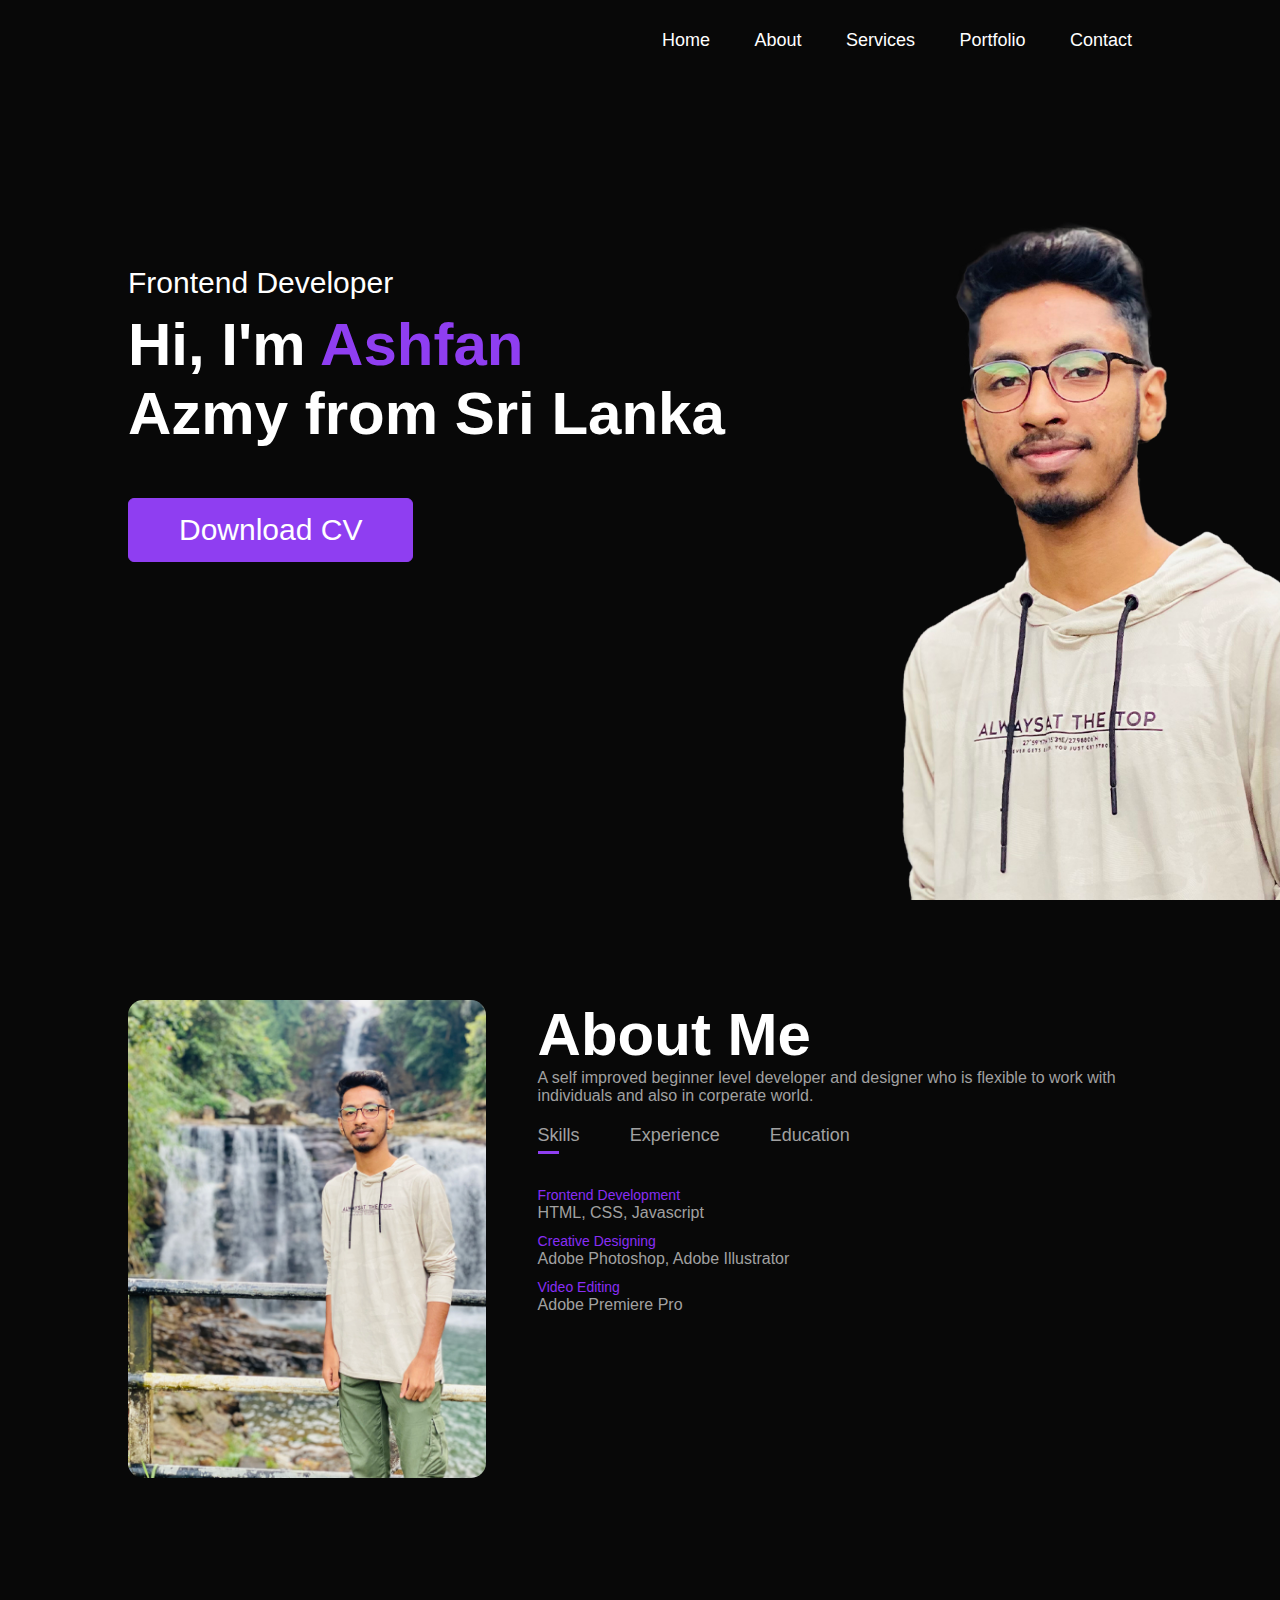
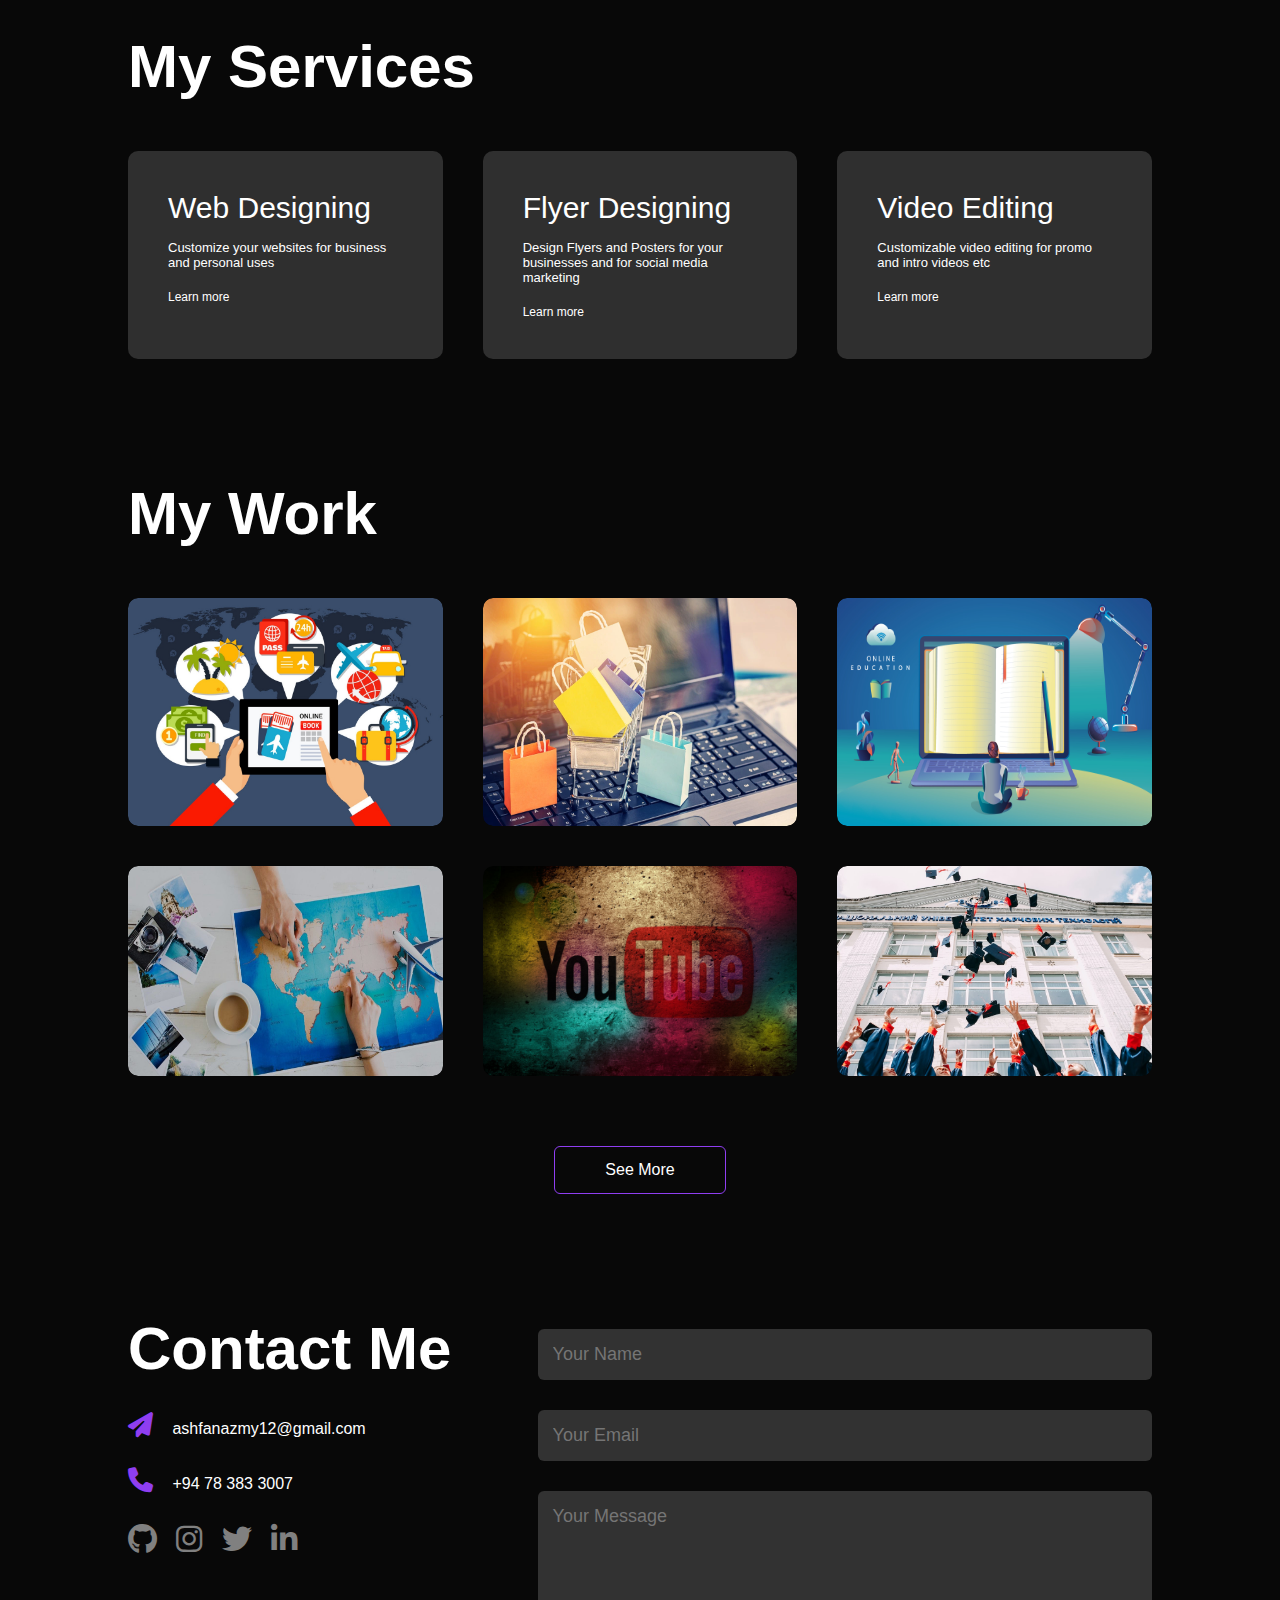
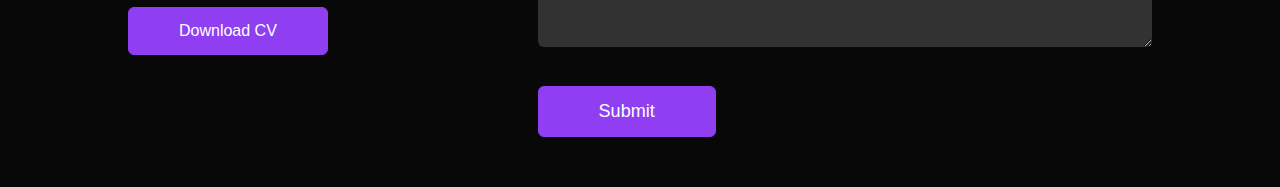
<file: index.html>
<!DOCTYPE html>
<html lang="en">
<head>
  <meta charset="UTF-8">
  <meta http-equiv="X-UA-Compatible" content="IE=edge">
  <meta name="viewport" content="width=device-width, initial-scale=1.0">
  <title>My Portfolio</title>
  <link rel="stylesheet" href="style.css">
  <link rel="stylesheet" href="https://cdnjs.cloudflare.com/ajax/libs/font-awesome/6.3.0/css/all.min.css">
  <link rel="icon" href="./Pictures/avatar.png">
</head>
<body>
  <div id="header">
    <div class="container header-container">
      <nav> 
        <img src="Pictures/SLTR LOGO.png" class="logo">
        <ul id="sidemenu">
          <li><a href="#header">Home</a></li>
          <li><a href="#about">About</a></li>
          <li><a href="#services">Services</a></li>
          <li><a href="#portfolio">Portfolio</a></li>
          <li><a href="#contact">Contact</a></li>  
          <i class="fa-solid fa-xmark" onclick="closeMenu()"></i> 
        </ul>
        <i class="fa-solid fa-bars" onclick="openMenu()"></i>
      </nav>
      <div class="header-text">
        <p>
          Frontend Developer
        </p>
        <h1>
          Hi, I'm <span>Ashfan</span> <br> Azmy from Sri Lanka 
        </h1>
        <a href="Pictures/Ashfan CV.pdf" download class="btn btn2 header-btn">Download CV</a>
      </div>
    </div>
  </div>

  <!-------------------about---------------------->

  <div id="about">
    <div class="container">
      <div class="row">
        <div class="about-col-1">
          <img src="Pictures/IMG_1384.jpeg">
        </div>
        <div class="about-col-2">
           <h1 class="sub-title">About Me</h1>
           <p>
            A self improved beginner level developer and designer who is flexible to work with individuals and also in corperate world.
           </p>

           <div class="tab-titles">
            <p class="tab-links active-link" onclick="opentab('skills')">Skills</p>
            <p class="tab-links" onclick="opentab('experience')">Experience</p>
            <p class="tab-links" onclick="opentab('education')">Education</p>
           </div>

           <div class="tab-contents active-tab" id="skills">
            <ul>
              <li><span>Frontend Development</span><br>HTML, CSS, Javascript </li>
              <li><span>Creative Designing</span><br>Adobe Photoshop, Adobe Illustrator</li>
              <li><span>Video Editing</span><br>Adobe Premiere Pro</li>
            </ul>
           </div>

           <div class="tab-contents" id="experience">
            <ul>
              <li><span>Frontend Development</span><br>No prior experience</li>
              <li><span>Creative Designing</span><br>Dart Media Pvt Ltd (2022 - 2023)</li>
              <!-- <li><span>Frontend</span><br>Designing Websites</li> -->
            </ul>
           </div>

           <div class="tab-contents" id="education">
            <ul>
              <li><span>Higher Diploma in Software Engineering (reading)</span><br>Wayamba University of Sri Lanka</li>
              <li><span>Diploma in Information Technology (2022)</span><br>Esoft Metro Campus</li>
              <li><span>GCE Ordinary Level (2020(2021))</span><br>Successfully completed with 6 passes</li>
              <li><span>High School (2016 - 2020)</span><br>UMHAIHL, Turkey</li>
            </ul>
           </div>
        </div>
      </div>
    </div>
  </div>

  <!------------------Services-------------------->

  <div id="services">
    <div class="container">
      <h1 class="sub-title">My Services</h1>
      <div class="services-list">
        <div>
          <!--need to add relevemt icon from fontawesome.com-->
          <h2>Web Designing</h2>
          <p>
            Customize your websites for business and personal uses 
          </p>
          <a href="#">Learn more</a>
          
        </div>
        
        <div>
          <h2>Flyer Designing</h2>
          <p>
            Design Flyers and Posters for your businesses and for social media marketing 
          </p>
          <a href="#">Learn more</a>
        </div>

        <div>
          <h2>Video Editing</h2>
          <p>
            Customizable video editing for promo and intro videos etc
          </p>
          <a href="#">Learn more</a>
        </div>
      </div>
    </div>
  </div>

  <!-------------------------Portfolio------------------------------------>
  <div id="portfolio">
    <div class="container">
      <h1 class="sub-title">My Work</h1>
      <div class="work-list">

        <div class="work">
          <img src="Pictures/ticket.jpg">
          <div class="layer">
            <h3>Online Ticket booking Platform</h3>
            <p>
              In this website you can easily book your Bus & Train tickets within 2 minutes from anywhere anytime.
            </p>
            <a href="https://ashfan12.github.io/ticketlanka/"><i class="fa-solid fa-up-right-from-square"></i></a>
          </div>
        </div>

        <div class="work">
          <img src="Pictures/online-shopping.webp">
          <div class="layer">
            <h3>Online Clothing Store</h3>
            <p>
              Simple E-commerce website built using HTML, CSS and Javascript
            </p>
            <a href="https://ashfan12.github.io/Clothing-Store/"><i class="fa-solid fa-up-right-from-square"></i></a>
          </div>
        </div>

        <div class="work">
          <img src="Pictures/education.jpg">
          <div class="layer">
            <h3>Education website</h3>
            <p>
              Responsive education website built using HTML, CSS and Javascript 
            </p>
            <a href="https://ashfan12.github.io/Education-Website/index.html"><i class="fa-solid fa-up-right-from-square"></i></a>
          </div>
        </div>

        <div class="work">
          <img src="Pictures/travel.jpg">
          <div class="layer">
            <h3>Travel Website</h3>
            <p>
              Srilankaturkrehber is a responsive travel website built for businesses. website built using HTML and CSS
            </p>
            <a href="https://ashfan12.github.io/Travel-Website/"><i class="fa-solid fa-up-right-from-square"></i></a>
          </div>
        </div>

        <div class="work">
          <img src="Pictures/youtube.jpg">
          <div class="layer">
            <h3>Youtube Clone</h3>
            <p>
              Simply designed Youtube clone website built using HTML and CSS
            </p>
            <a href="https://yutoob-clone.netlify.app/"><i class="fa-solid fa-up-right-from-square"></i></a>
          </div>
        </div>

        <div class="work">
          <img src="Pictures/college.jpeg">
          <div class="layer">
            <h3>College Website</h3>
            <p>
              Responsive College website built using HTML and CSS
            </p>
            <a href="https://ashfan12.github.io/college-website/"><i class="fa-solid fa-up-right-from-square"></i></a>
          </div>
        </div>
      </div>
    </div>
    <a href="./work.html" class="btn">See More</a>
  </div>

  <!-------------------------------Contact------------------------------------>


  <div id="contact">
    <div class="container">
      <div class="row">
        <div class="contact-left">
          <h1 class="sub-title">Contact Me</h1>
          <p><i class="fa-solid fa-paper-plane"></i> ashfanazmy12@gmail.com</p>
          <p><i class="fa-sharp fa-solid fa-phone"></i> +94 78 383 3007</p>
          <div class="social-icons">
            <a href="https://github.com/Ashfan12"><i class="fa-brands fa-github"></i></a>
            <!--<a href="#"><i class="fa-brands fa-facebook"></i></a> -->
            <a href="https://www.instagram.com/monkeymind_d/"><i class="fa-brands fa-instagram"></i></a>
            <a href="https://twitter.com/Ashfan03360546"><i class="fa-brands fa-twitter"></i></a>
            <a href="https://www.linkedin.com/in/ashfan-azmy-b5aa6a202/"><i class="fa-brands fa-linkedin-in"></i></a>
          </div>
          <a href="Pictures/Ashfan CV.pdf" download class="btn btn2">Download CV</a>
        </div>  
        <div class="contact-right">
          <form name="submit-to-google-sheet">
            <input type="text" name="Name" placeholder="Your Name" required>
            <input type="email" name="Email" placeholder="Your Email" required>
            <textarea name="Message" rows="06" placeholder="Your Message"></textarea>
            <button type="submit" class="btn btn2">Submit</button>
            <span id="msg"></span>
          </form>
        </div>
      </div>
    </div>
  </div>


  <script>

    const tabLinks = document.getElementsByClassName('tab-links');
    const tabContents = document.getElementsByClassName('tab-contents');

    function opentab(tabName) {
      for(tablink of tabLinks){
        tablink.classList.remove('active-link');
      }
      for(tabcontent of tabContents){
        tabcontent.classList.remove('active-tab');
      }
      event.currentTarget.classList.add('active-link')
      document.getElementById(tabName).classList.add('active-tab')
    }

  </script>

  <script>
    const sideMenu = document.getElementById('sidemenu')

    function openMenu(){
      sideMenu.style.right = '0';
    }
    function closeMenu(){
      sideMenu.style.right = '-200px';
    }
  </script>

<script>
  const scriptURL = 'https://script.google.com/macros/s/AKfycbzGTpsD5tIOXOpxkZAYdHYNw5_LtUHTKieBxDwQs3beYkZVAHPI_a8aAsTUQSR4j56A/exec'
  const form = document.forms['submit-to-google-sheet']
  const msg = document.getElementById('msg')

  form.addEventListener('submit', e => {
    e.preventDefault()
    fetch(scriptURL, { method: 'POST', body: new FormData(form)})
      .then(response => {
        msg.innerHTML = 'Message sent successfully'
        setTimeout(function(){
          msg.innerHTML = ''
        },5000)
        form.reset()
      })
      .catch(error => console.error('Error!', error.message))
  })
</script>
</body>
</html>
</file>
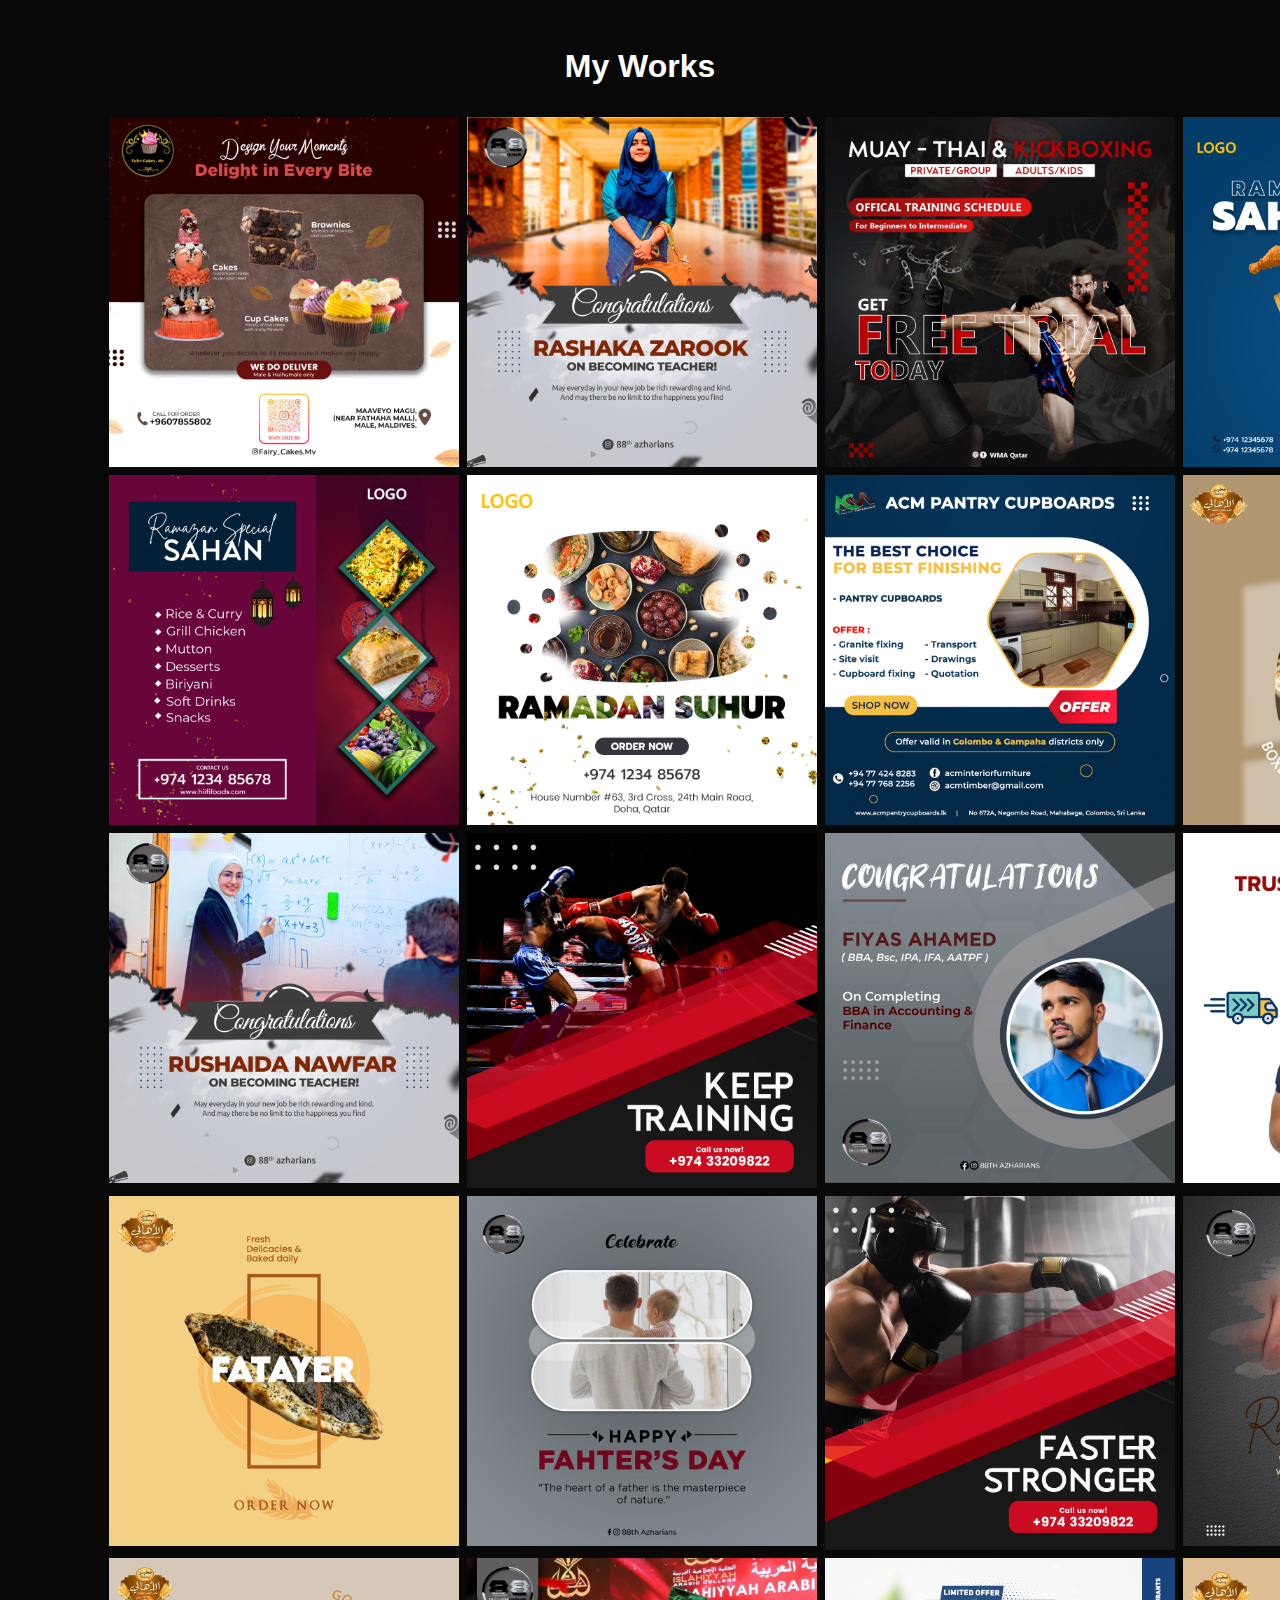
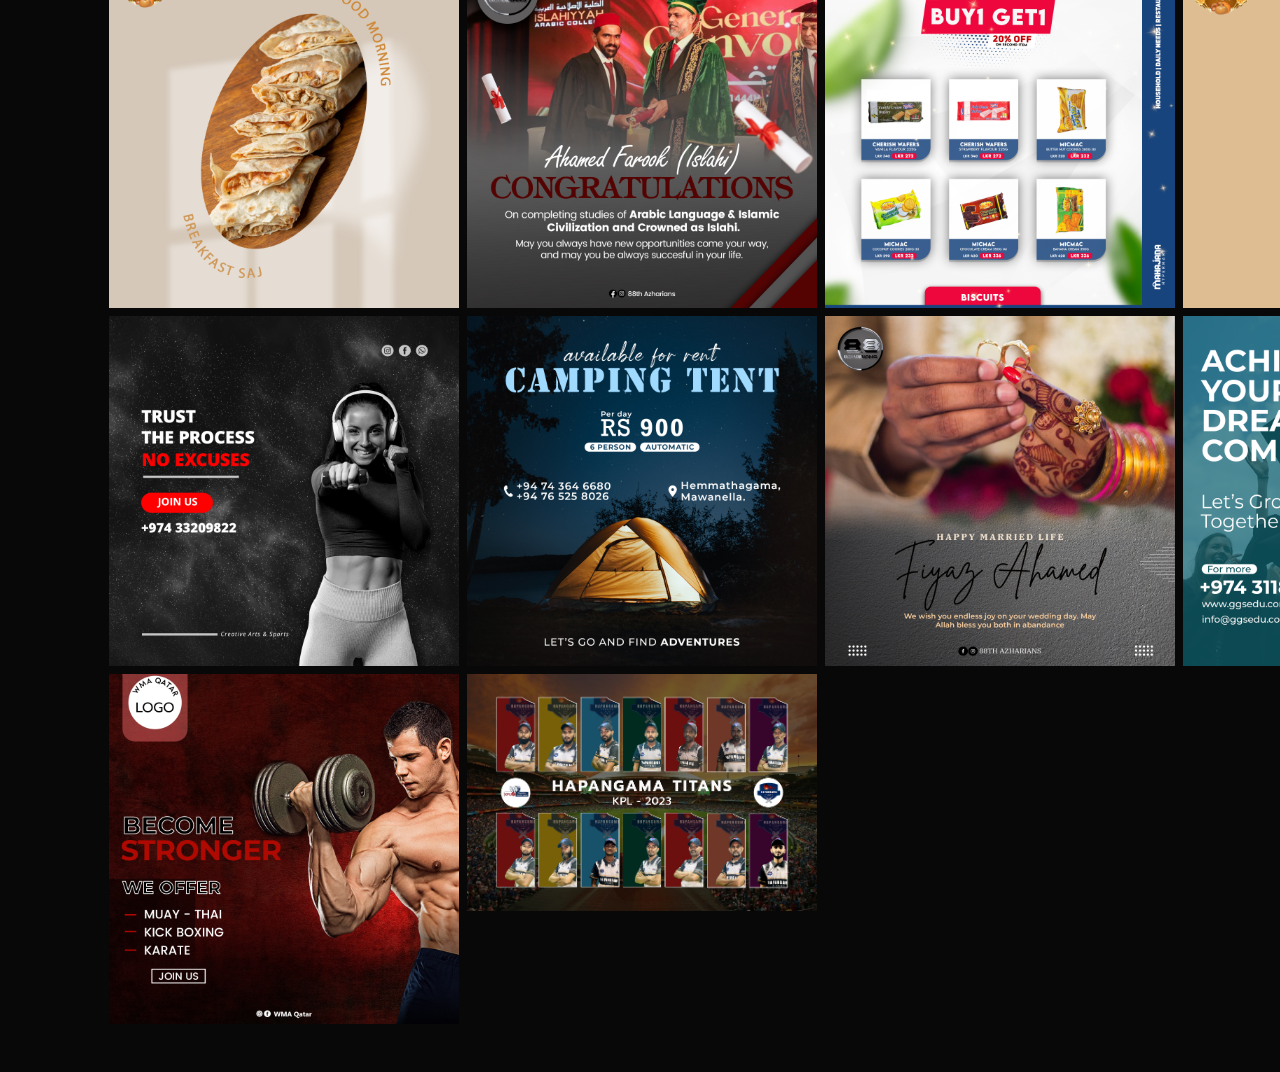
<file: work.html>
<!DOCTYPE html>
<html lang="en">
<head>
  <meta charset="UTF-8">
  <meta name="viewport" content="width=device-width, initial-scale=1.0">
  <title>My Works</title>
  <link rel="stylesheet" href="./style.css">
  <style>
    .img-container{
      display: flex;
      flex-direction: column;
      align-items: center;
      margin-top: 3rem;
      margin-bottom: 3rem;
    }

    .images{
      width: 83vw;
      margin-top: 2rem;
      display: grid;
      grid-template-columns: repeat(4, 1fr);
      gap: 0.5rem;
    }

    .images img{
      width: 350px;
    }

    @media only screen and (max-width: 600px) {
      
      .img-container{
        display: flex;
        justify-content: center;
        align-items: center;
        width: 100%
      }
      .images{
        grid-template-columns: repeat(2, 1fr);
        align-items: center;
        gap: 0.5rem;
        width: 82%;
      }

      .images img{
        width: 220px;
      }
    }

    @media only screen and (max-width: 400px) {
      .img-container{
        display: flex;
        justify-content: center;
        align-items: center;
        width: 100%
      }
      .images{
        grid-template-columns: repeat(2, 1fr);
        align-items: center;
        gap: 0.5rem;
        width: 82%;
      }

      .images img{
        width: 160px;
      }
    }
  </style>
</head>
<body>
  <div class="img-container">
    <h1>My Works</h1>
    <div class="images">
      <img src="./Pictures/Works Images/Work (15).jpg">
      <img src="./Pictures/Works Images/Work (10).jpg">
      <img src="./Pictures/Works Images/Work (3).jpg">
      <img src="./Pictures/Works Images/Work (4).jpg">
      <img src="./Pictures/Works Images/Work (5).jpg">
      <img src="./Pictures/Works Images/Work (6).jpg">
      <img src="./Pictures/Works Images/Work (7).jpg">
      <img src="./Pictures/Works Images/Work (8).jpg">
      <img src="./Pictures/Works Images/Work (9).jpg">
      <img src="./Pictures/Works Images/Work (2).jpg">
      <img src="./Pictures/Works Images/Work (11).jpg">
      <img src="./Pictures/Works Images/Work (12).jpg">
      <img src="./Pictures/Works Images/Work (13).jpg">
      <img src="./Pictures/Works Images/Work (14).jpg">
      <img src="./Pictures/Works Images/Work (1).jpg">
      <img src="./Pictures/Works Images/Work (24).jpg">
      <img src="./Pictures/Works Images/Work (17).jpg">
      <img src="./Pictures/Works Images/Work (18).jpg">
      <img src="./Pictures/Works Images/Work (19).jpg">
      <img src="./Pictures/Works Images/Work (20).jpg">
      <img src="./Pictures/Works Images/Work (26).jpg">
      <img src="./Pictures/Works Images/Work (22).jpg">
      <img src="./Pictures/Works Images/Work (23).jpg">
      <img src="./Pictures/Works Images/Work (16).jpg">
      <img src="./Pictures/Works Images/Work (25).jpg">
      <img src="./Pictures/Works Images/Work (21).jpg">
    </div>
  </div>
</body>
</html>
</file>
<file: style.css>
*{
  margin: 0;
  padding: 0;
  font-family: 'poppins', sans-serif;
  box-sizing: border-box;
}

html{
  scroll-behavior: smooth;
}

body{
  background: #080808;
  color: white;
}

#header{ 
  width: 100%;
  height: 100vh;
  background-image: url(Pictures/ashfan.png);
  background-size: cover;
  background-position: center;

}

.logo{
  height: 30px;
  opacity: 0;
}

.container{
  padding: 20px 10% 
}

nav{
  display: flex;
  align-items: center;
  justify-content: space-between;
  flex-wrap: wrap;
}

nav ul li{
  display: inline-block;
  list-style: none;
  margin: 10px 20px  ;
}

nav ul li a{
  color: white;
  text-decoration: none;
  font-size: 18px;
  position: relative;
}

nav ul li a::after{
  content: '';
  width: 0;
  height: 3px;
  background: rgb(143, 62, 241);
  position: absolute;
  left: 0;
  bottom: -6px;
  transition: 0.5s;
}

nav ul li a:hover::after{
  width: 100%;
}

.header-text{
  margin-top: 20%;
  font-size: 30px;
}

.header-text h1{
  font-size: 60px;
  margin-top: 10px;
}

.header-text h1 span{
  color: rgb(143, 62, 241);
}


/*-------------------about----------------------*/

#about{
  padding: 80px 0;
  color: rgb(161, 161, 161);

}

.row{
  display: flex;
  justify-content: space-between;
  flex-wrap: wrap;
}

.about-col-1{
  flex-basis: 35%;
}
.about-col-1 img{
  width: 100%;
  border-radius: 15px;
}

.about-col-2{
  flex-basis: 60%;

}

.sub-title{
  font-size: 60px;
  font-weight: 600;
  color: white;
}

.tab-titles{
  display: flex;
  margin: 20px 0 40px;
}

.tab-links{
  margin-right: 50px;
  font-size: 18px;
  font-weight: 500;
  cursor: pointer;
  position: relative;
  
}


.tab-links::after{
  content: '';
  width: 0;
  height: 3px;
  background: rgb(143, 62, 241);
  position: absolute;
  left: 0;
  bottom: -8px;
  transition: 0.5s;
}
.tab-links.active-link::after{
  width: 50%;
}

.tab-contents ul li{
  list-style: none;
  margin: 10px 0;
}

.tab-contents ul li span{
  color: rgb(136, 46, 245);
  font-size: 14px;
}

.tab-contents{
  display: none;
}

.tab-contents.active-tab{
  display: block;
}

/*-----------------------Services--------------------------*/

#services{
  padding: 30px 0;
}

.services-list{
  display: grid;
  grid-template-columns: repeat(auto-fit, minmax(250px, 1fr));
  grid-gap: 40px;
  margin-top: 50px;
}

.services-list div{
  background: rgb(47, 47, 47);
  padding: 40px;
  font-size: 13px;
  font-weight: 300;
  border-radius: 10px;
  transition: background 0.5s, transform 0.5s;
}

.services-list div i{
  font-size: 50px;
  margin-bottom: 30px;
}

.services-list div h2{
  font-size: 30px;
  font-weight: 500;
  margin-bottom: 15px;
}

.services-list div a{
  text-decoration: none;
  color: white;
  font-size: 12px;
  margin-top: 20px;
  display: inline-block;
}

.services-list div:hover{
  background: rgb(143, 62, 241);
  transform: translateY(-10px);
}



/*--------portfolio----------*/

#portfolio{
  padding: 50px 0;

}

.work-list{
  display: grid;
  grid-template-columns: repeat(3, 1fr);
  grid-gap: 40px;
  margin-top: 50px;
}

.work{
  border-radius: 10px;
  position: relative;
  overflow: hidden;
}

.work img{
  width: 100%;
  height: 100%;
  display: block;
  border-radius: 10px;
  transition: transform 0.5s;
}


.layer{
  width: 100%;
  height: 0%;
  background: linear-gradient(rgba(0, 0, 0, 0.6), rgb(143, 62, 241));
  border-radius: 10px;
  position: absolute;
  left: 0;
  bottom: 0;
  display: flex;
  align-items: center;
  justify-content: center;
  flex-direction: column;
  padding: 0 40px;
  text-align: center;
  overflow: hidden;
  font-size: 14px;
  transition: height 0.5s;
}

.layer h3{
  font-weight: 500;
  margin-bottom: 20px;
}

.layer a{
  margin-top: 20px;
  color: rgb(143, 62, 241);
  text-decoration: none;
  font-size: 18px;
  line-height: 60px;
  background: white;
  height: 60px;
  width: 60px;
  border-radius: 50%;
  text-align: center;
}

.work:hover img{
  transform: scale(1.1);
}

.work:hover .layer{
  height: 100%;
}

.btn{
  display: block;
  margin: 50px auto;
  width: fit-content;
  border: 1px solid rgb(143, 62, 241) ;
  padding: 14px 50px;
  border-radius: 6px;
  text-decoration: none;
  color: white;
  transition: background 0.5s;
}

.btn:hover{
  background-color: rgb(143, 62, 241);
}

/*------------Contacts-------------*/

.contact-left{
  flex-basis: 35%;
}
.contact-right{
  flex-basis: 60%;
}

.contact-left p{
  margin-top: 30px;

}

.contact-left p i {
  color: rgb(143, 62, 241);
  margin-right: 15px;
  font-size: 25px;
}

.social-icons{
  margin-top: 30px;
}

.social-icons a{
  text-decoration: none;
  font-size: 30px;
  margin-right: 15px;
  color: gray;
  display: inline-block;  
  transition: transform 0.5s;  
}

.social-icons a:hover{
  color: rgb(143, 62, 241);
  transform: translateY(-5px);
}

.btn.btn2{
  display: inline-block;
  background-color: rgb(143, 62, 241);
}

.contact-right form{
  width: 100%;
}

form input, form textarea{
  width: 100%;
  border: 0;
  outline: none;
  background: rgb(50, 50, 50);
  padding: 15px;
  margin: 15px 0;
  color: white;
  font-size: 18px;
  border-radius: 6px;
}

form .btn2{
  padding: 14px 60px;
  font-size: 18px;
  margin-top: 20px;
  cursor: pointer;
}

.copyright{
  width: 100%;
  text-align: center;
  padding: 25px 0;
  background-color: rgb(50, 50, 50);
  font-weight: 300;
  margin-top: 20px;
}

nav .fa-solid{
  display: none;
}

/* ---------------CSS for small screens-------------- */
@media screen and (max-width: 900px){
  #header{
    background: none;
  }

  .work-list{
    grid-template-columns: repeat(2, 1fr);
    line-height: 14px;
  }

  .work-list a{
    width: 40px;
    height: 40px;
    display: flex;
    justify-content: center;
    align-items: center;
  }

  .work-list i{
    font-size: 16px;
  }

  .work-list h3{
    font-size: 14px;
  }

  .work-list p{
    font-size: 11px;
  }

}




@media only screen and (max-width: 600px){
  #header{
    background: url(./Pictures/ashfanprof.png)
  }

  .header-text{
    margin-top: 50%;
    font-size: 14px;
  }

  .header-text h1{
    font-size: 26px;
  }

  .header-btn{
    padding: 8px 10px;
    font-size: 14px;
  }

  nav .fa-solid{
    display: block;
    font-size: 25px;
  }

  nav ul{
    background: rgb(143, 62, 241);
    position: fixed;
    top: 0;
    right: -200px;
    width: 200px;
    height: 100vh;
    padding-top: 50px;
    z-index: 2;
    transition: right 0.5s;
  }

  nav ul li{
    display: block;
    margin: 25px; 
  }
 
  nav ul .fa-solid{
     position: absolute;
     top: 25px;
     left: 25px;
     cursor: pointer;
  }

  .sub-title{
    font-size: 40px;
  }

  .about-col-1, .about-col-2{
    flex-basis: 100%;
  }

  .about-col-1 {
    margin-bottom: 30px;
  }

  .about-col-2{
    font-size: 14px;
  }

  .tab-links{
    font-size: 16px;
    margin-right: 20px;
  }

  .contact-left, .contact-right{
    flex-basis: 100%;
  }

  .copyright{
    font-size: 14px;
  }

  .work-list{
    grid-template-columns: repeat(1, 1fr);
    line-height: 14px;
  }

  .work-list a{
    width: 40px;
    height: 40px;
    display: flex;
    justify-content: center;
    align-items: center;
  }

  .work-list i{
    font-size: 16px;
  }

  .work-list h3{
    font-size: 14px;
  }

  .work-list p{
    font-size: 11px;
  }
}

#msg {
  color: green;
  margin-top: -40px;
  display: block;
}
</file>
